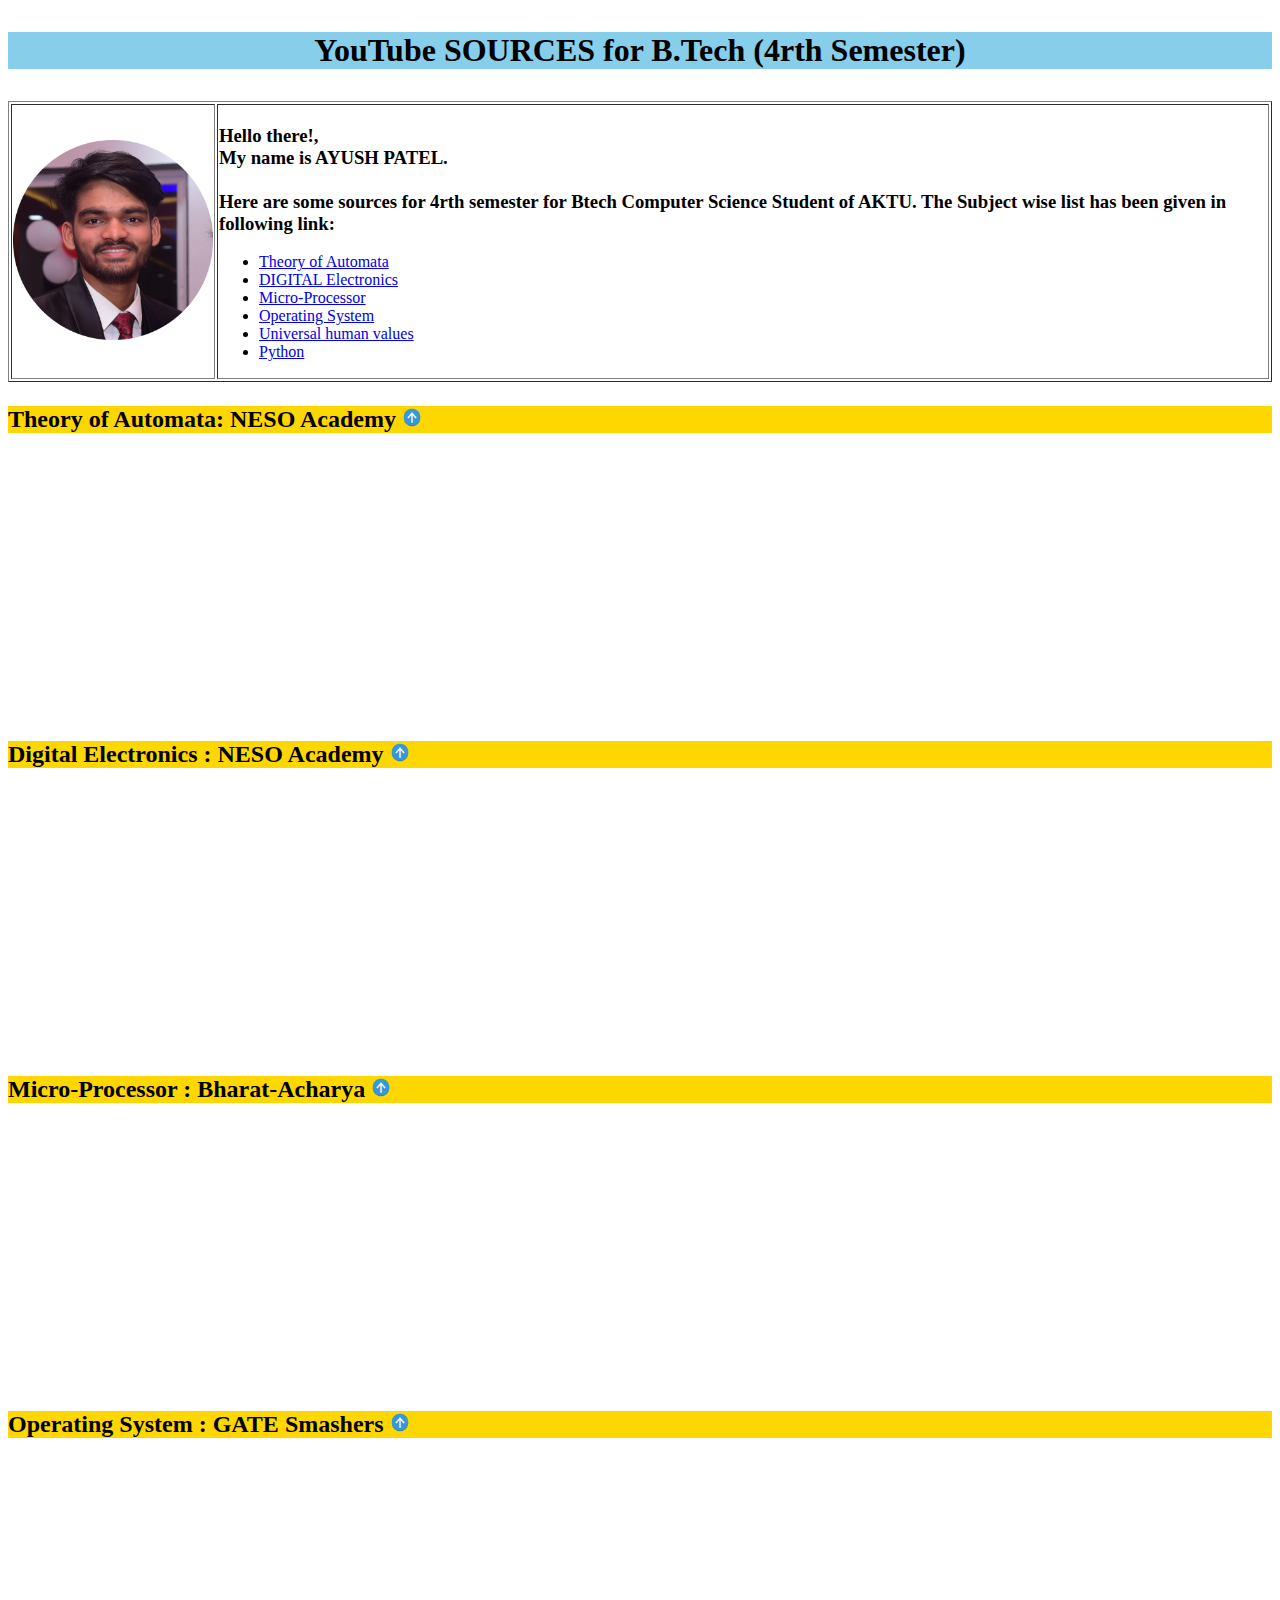
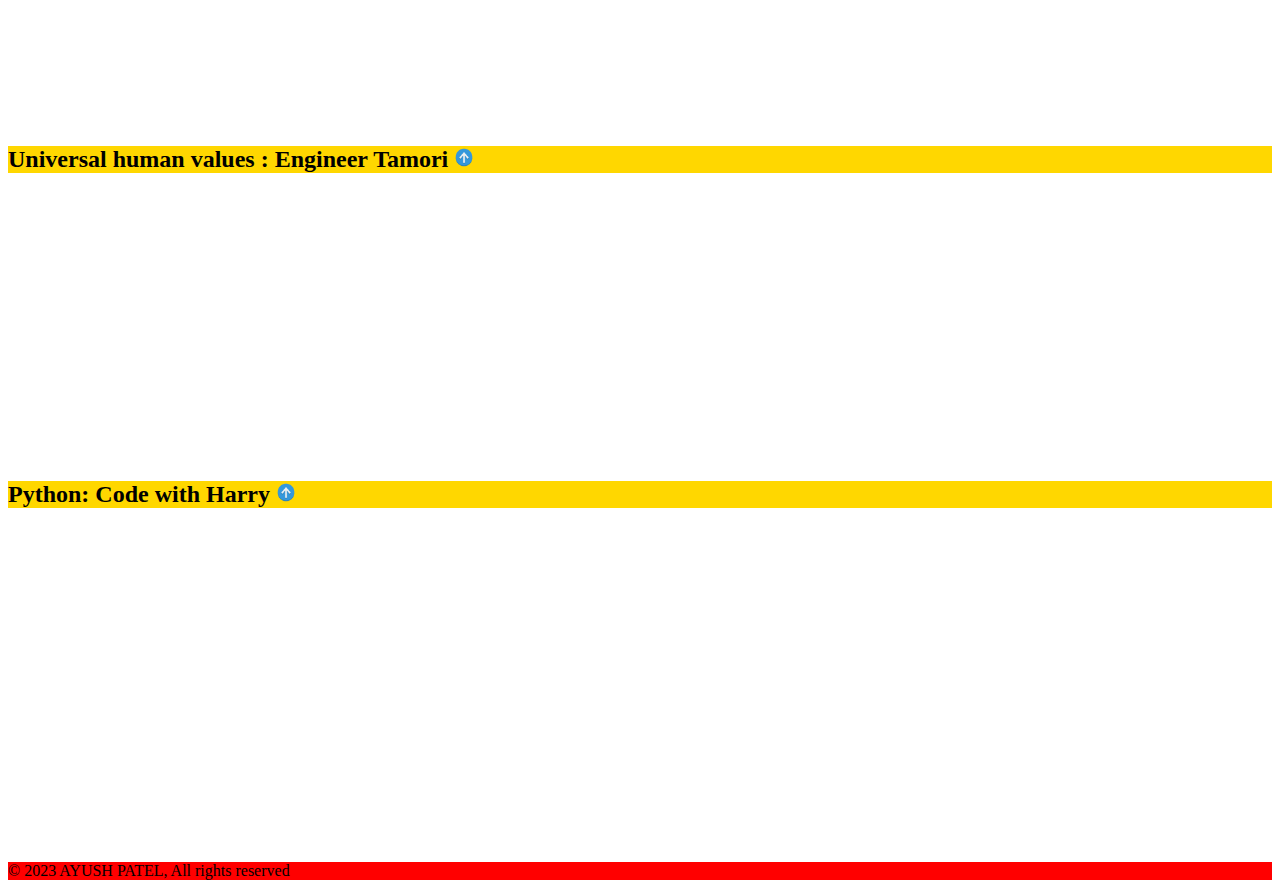
<file: Projects/PROJECT_2_HTML_youtube_sources/Project_2.htm>
<!DOCTYPE html>
<html lang="en">
  <head>
    <title>PROJECT 2</title>
    <link rel="shortcut icon" href="ayush.png" type="image/x-icon" />
  </head>
  <body>
    <header>
      <h1 align="center">
        <section id="top">
          <p style="background-color: skyblue">
            YouTube SOURCES for B.Tech (4rth Semester)
          </p>
        </section>
      </h1>
      <table border="1">
        <tr>
          <td>
            <img src="ayush.png" alt="AYUSH" width="200px" height="200px" />
          </td>
          <td>
            <h3>
              Hello there!,<br />
              My name is AYUSH PATEL. <br /><br />
              Here are some sources for 4rth semester for Btech Computer Science
              Student of AKTU. The Subject wise list has been given in following
              link:
            </h3>

            <ul>
              <li><a href="#tafl">Theory of Automata</a></li>
              <li><a href="#digital">DIGITAL Electronics</a></li>
              <li><a href="#micro">Micro-Processor</a></li>
              <li><a href="#os">Operating System</a></li>
              <li><a href="#uhv">Universal human values</a></li>
              <li><a href="#py">Python</a></li>
            </ul>
          </td>
        </tr>
      </table>
    </header>

    <main>
      <section id="tafl">
        <h2>
          <p style="background-color: gold">
            Theory of Automata: NESO Academy
            <a href="#top"
              ><img src="up.png" alt="top" height="20" width="20"
            /></a>
          </p>
        </h2>
        <table>
          <tr>
            <td>
              <iframe
                width="445"
                height="250"
                src="https://www.youtube.com/embed/58N2N7zJGrQ"
                title="YouTube video player"
                frameborder="0"
                allow="accelerometer; autoplay; clipboard-write; encrypted-media; gyroscope; picture-in-picture; web-share"
                allowfullscreen
              ></iframe>
            </td>
            <td>
              <iframe
                width="445"
                height="250"
                src="https://www.youtube.com/embed/TpIBUeyOuv8"
                title="YouTube video player"
                frameborder="0"
                allow="accelerometer; autoplay; clipboard-write; encrypted-media; gyroscope; picture-in-picture; web-share"
                allowfullscreen
              ></iframe>
            </td>
            <td>
              <iframe
                width="445"
                height="250"
                src="https://www.youtube.com/embed/Qa6csfkK7_I"
                title="YouTube video player"
                frameborder="0"
                allow="accelerometer; autoplay; clipboard-write; encrypted-media; gyroscope; picture-in-picture; web-share"
                allowfullscreen
              ></iframe>
            </td>
          </tr>
        </table>
      </section>

      <section id="digital">
        <h2>
          <p style="background-color: gold">
            Digital Electronics : NESO Academy
            <a href="#top"
              ><img src="up.png" alt="top" height="20" width="20"
            /></a>
          </p>
        </h2>
        <table>
          <tr>
            <td>
              <iframe
                width="445"
                height="250"
                src="https://www.youtube.com/embed/M0mx8S05v60"
                title="YouTube video player"
                frameborder="0"
                allow="accelerometer; autoplay; clipboard-write; encrypted-media; gyroscope; picture-in-picture; web-share"
                allowfullscreen
              ></iframe>
            </td>
            <td>
              <iframe
                width="445"
                height="250"
                src="https://www.youtube.com/embed/F5h3z8p9dPg"
                title="YouTube video player"
                frameborder="0"
                allow="accelerometer; autoplay; clipboard-write; encrypted-media; gyroscope; picture-in-picture; web-share"
                allowfullscreen
              ></iframe>
            </td>
            <td>
              <iframe
                width="445"
                height="250"
                src="https://www.youtube.com/embed/jRL9ag3riJY"
                title="YouTube video player"
                frameborder="0"
                allow="accelerometer; autoplay; clipboard-write; encrypted-media; gyroscope; picture-in-picture; web-share"
                allowfullscreen
              ></iframe>
            </td>
          </tr>
        </table>
      </section>

      <section id="micro">
        <h2>
          <p style="background-color: gold">
            Micro-Processor : Bharat-Acharya
            <a href="#top"
              ><img src="up.png" alt="top" height="20" width="20"
            /></a>
          </p>
        </h2>
        <table>
          <tr>
            <td>
              <iframe
                width="445"
                height="250"
                src="https://www.youtube.com/embed/UWekjor55pc"
                title="YouTube video player"
                frameborder="0"
                allow="accelerometer; autoplay; clipboard-write; encrypted-media; gyroscope; picture-in-picture; web-share"
                allowfullscreen
              ></iframe>
            </td>
            <td>
              <iframe
                width="445"
                height="250"
                src="https://www.youtube.com/embed/0s1O44IGZuY"
                title="YouTube video player"
                frameborder="0"
                allow="accelerometer; autoplay; clipboard-write; encrypted-media; gyroscope; picture-in-picture; web-share"
                allowfullscreen
              ></iframe>
            </td>
            <td>
              <iframe
                width="445"
                height="250"
                src="https://www.youtube.com/embed/Pogd4VledwI"
                title="YouTube video player"
                frameborder="0"
                allow="accelerometer; autoplay; clipboard-write; encrypted-media; gyroscope; picture-in-picture; web-share"
                allowfullscreen
              ></iframe>
            </td>
          </tr>
        </table>
      </section>

      <section id="os">
        <h2>
          <p style="background-color: gold">
            Operating System : GATE Smashers
            <a href="#top"
              ><img src="up.png" alt="top" height="20" width="20"
            /></a>
          </p>
        </h2>
        <table>
          <tr>
            <td>
              <iframe
                width="445"
                height="250"
                src="https://www.youtube.com/embed/bkSWJJZNgf8"
                title="YouTube video player"
                frameborder="0"
                allow="accelerometer; autoplay; clipboard-write; encrypted-media; gyroscope; picture-in-picture; web-share"
                allowfullscreen
              ></iframe>
            </td>
            <td>
              <iframe
                width="445"
                height="250"
                src="https://www.youtube.com/embed/WJ-UaAaumNA"
                title="YouTube video player"
                frameborder="0"
                allow="accelerometer; autoplay; clipboard-write; encrypted-media; gyroscope; picture-in-picture; web-share"
                allowfullscreen
              ></iframe>
            </td>
            <td>
              <iframe
                width="445"
                height="250"
                src="https://www.youtube.com/embed/3MqyDWDpZoI"
                title="YouTube video player"
                frameborder="0"
                allow="accelerometer; autoplay; clipboard-write; encrypted-media; gyroscope; picture-in-picture; web-share"
                allowfullscreen
              ></iframe>
            </td>
          </tr>
        </table>
      </section>

      <section id="uhv">
        <h2>
          <p style="background-color: gold">
            Universal human values : Engineer Tamori
            <a href="#top"
              ><img src="up.png" alt="top" height="20" width="20"
            /></a>
          </p>
        </h2>
        <table>
          <tr>
            <td>
              <iframe
                width="445"
                height="250"
                src="https://www.youtube.com/embed/J1gSYelcM40"
                title="YouTube video player"
                frameborder="0"
                allow="accelerometer; autoplay; clipboard-write; encrypted-media; gyroscope; picture-in-picture; web-share"
                allowfullscreen
              ></iframe>
            </td>
            <td>
              <iframe
                width="445"
                height="250"
                src="https://www.youtube.com/embed/BhsYniboaos"
                title="YouTube video player"
                frameborder="0"
                allow="accelerometer; autoplay; clipboard-write; encrypted-media; gyroscope; picture-in-picture; web-share"
                allowfullscreen
              ></iframe>
            </td>
            <td>
              <iframe
                width="445"
                height="250"
                src="https://www.youtube.com/embed/LJoO1NZxrAU"
                title="YouTube video player"
                frameborder="0"
                allow="accelerometer; autoplay; clipboard-write; encrypted-media; gyroscope; picture-in-picture; web-share"
                allowfullscreen
              ></iframe>
            </td>
          </tr>
        </table>
      </section>

      <section id="py">
        <h2>
          <p style="background-color: gold">
            Python: Code with Harry
            <a href="#top"
              ><img src="up.png" alt="top" height="20" width="20"
            /></a>
          </p>
        </h2>
        <table>
          <tr>
            <td>
              <iframe
                width="445"
                height="250"
                src="https://www.youtube.com/embed/7wnove7K-ZQ"
                title="YouTube video player"
                frameborder="0"
                allow="accelerometer; autoplay; clipboard-write; encrypted-media; gyroscope; picture-in-picture; web-share"
                allowfullscreen
              ></iframe>
            </td>
            <td>
              <iframe
                width="445"
                height="250"
                src="https://www.youtube.com/embed/Tto8TS-fJQU"
                title="YouTube video player"
                frameborder="0"
                allow="accelerometer; autoplay; clipboard-write; encrypted-media; gyroscope; picture-in-picture; web-share"
                allowfullscreen
              ></iframe>
            </td>
            <td>
              <iframe
                width="445"
                height="250"
                src="https://www.youtube.com/embed/xwKO_y2gHxQ"
                title="YouTube video player"
                frameborder="0"
                allow="accelerometer; autoplay; clipboard-write; encrypted-media; gyroscope; picture-in-picture; web-share"
                allowfullscreen
              ></iframe>
            </td>
          </tr>
        </table>
      </section>
    </main>
    <br /><br /><br />
    <footer>
      <p style="background-color: red">
        © 2023 AYUSH PATEL, All rights reserved
      </p>
    </footer>
  </body>
</html>
</file>
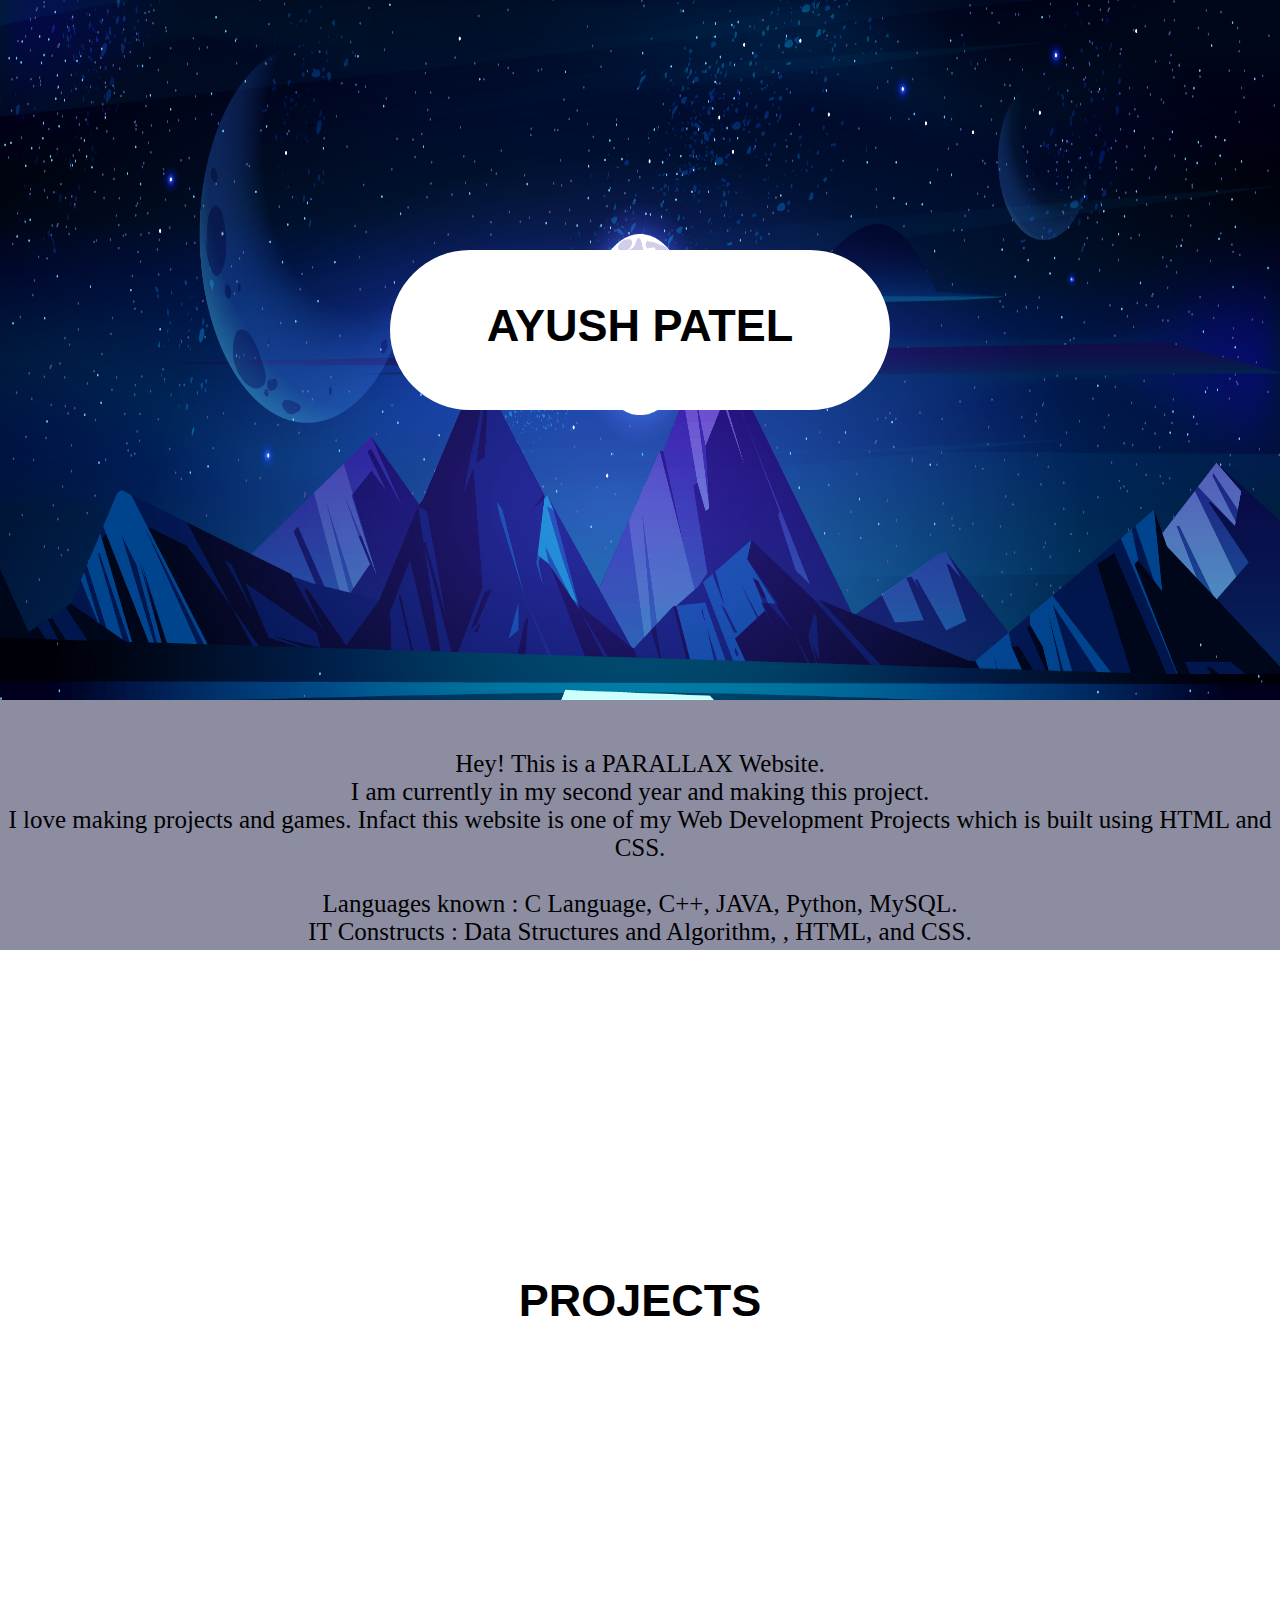
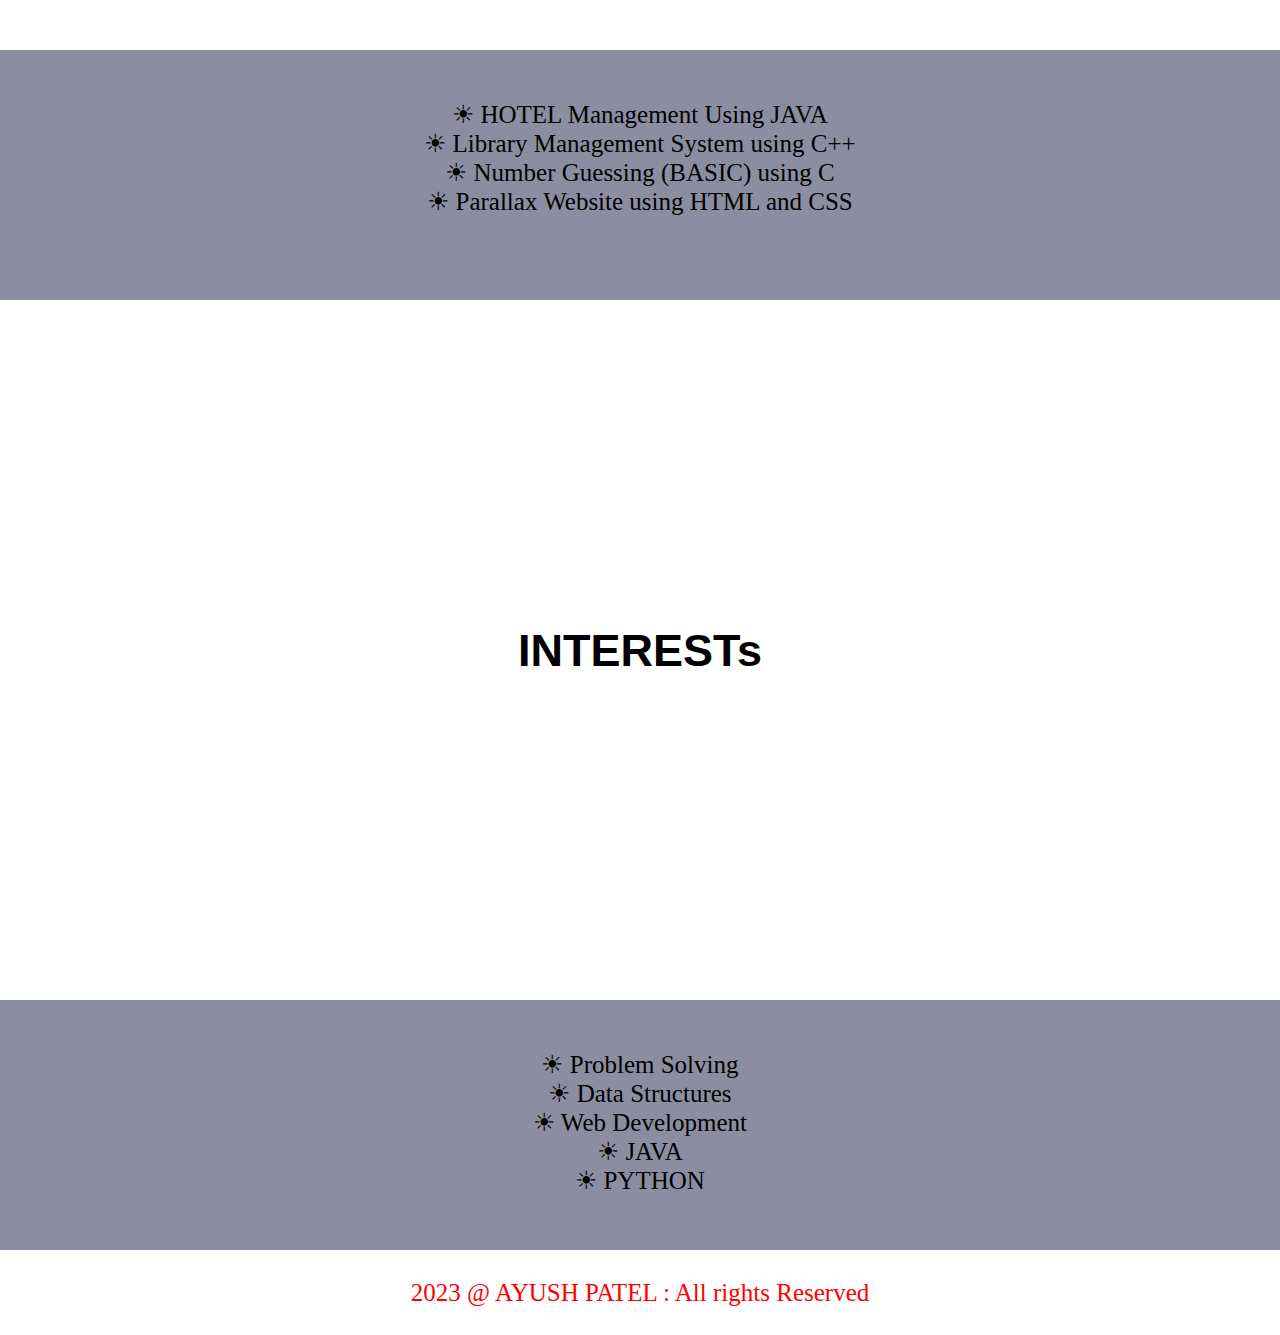
<file: Projects/PROJECT_5_PARALLAX_PAGE/parallax.html>
<!DOCTYPE html>
<html lang="en">
<head>
    <title>PARALLAX Website</title>
    <link rel="icon" href="ayush.png">
    
    <style>
 
        /* Styling the body */
        * {
            margin: 0px;
            padding: 0px;
        }

        .parallax-1 {
            width: 100%;
            height: 700px;
            background:url('para.jpg');
            background-size:100%  100%;
            background-attachment:fixed;
           
        }
        .parallax-1 h1 {
            margin: auto;
            position:relative;
          
            top: 250px;
            width: 400px;
            height: 60px;
            padding: 50px;
            background-color: white;
            color: black;
            text-align: center;
            font-family: Verdana, sans-serif;
            font-size: 45px;
            border-radius: 100px;
        }
 
        .parallax-2 {
            width: 100%;
            height: 700px;
            background: url('para2.jpg');
            background-size: 100% 100%;
            background-attachment: fixed;
        }
        .parallax-2 h2 {
            margin: auto;
            position: relative;
            left: 500x;
            top: 300px;
            width: 250px;
            height: 55px;
            padding: 25px;
            background-color: white;
            color: black;
            text-align: center;
            font-size: 30px;
            font-family:sans-serif;
            font-size: 45px;
            border-radius: 20px;
        }
        .parallax-3 {
            width: 100%;
            height: 700px;
            background: url('para3.jpg');
            background-size: 100% 100%;
            background-attachment: fixed;
        }
        .parallax-3 h1 {
            margin: auto;
            position: relative;
            left: 500x;
            top: 300px;
            width: 250px;
            height: 55px;
            padding: 25px;
            background-color: white;
            color: black;
            text-align: center;
            font-size: 30px;
            font-family:sans-serif;
            font-size: 45px;
            border-radius: 20px;
        }
        .para-1{
            padding-top: 50px;
            height: 200px;
             font-size: 25px;
            font-family:Cambria, Cochin, Georgia, Times, 'Times New Roman', serif;
text-align: center;
background-color:rgb(141, 141, 162);
color: black;
        }
 

        </style>
</head>

<body>
 
    
    <div class="parallax-1">
        <h1>AYUSH PATEL </h1>
    </div>
 
    <!--Content of first parallax -->
    <div class="para-1">
        <p>
            Hey! This is a PARALLAX Website.  <br>
             I am currently in my second
            year and making this project. 
            <br>
            I love making projects and games.
            Infact this website is one of my
            Web Development Projects which
            is built using HTML and CSS.<br>
            <br>Languages known : C Language,
            C++, JAVA, Python,
            MySQL.
            <br> IT Constructs : Data
            Structures and Algorithm, ,
            HTML, and CSS.
        </p>
    </div>
 
    <!-- Giving title of the first parallax -->
    <div class="parallax-2">
        <h2>PROJECTS</h2>
    </div>
 
    <!--Content of first parallax -->
    <div class="para-1">
        <p>
            ☀   HOTEL Management Using JAVA <br>
            ☀   Library Management System using C++ <br>
            ☀   Number Guessing (BASIC) using C <br>
            ☀  Parallax Website using HTML and CSS <br>
          
        </p>
    </div>
 
    <!-- This will be same as first parallax -->
    <div class="parallax-3">
        <h1>INTERESTs</h1>
    </div>
 
    <div class="para-1">
        <p>
            <ul>
                <li> ☀  Problem Solving</li>
                <li> ☀  Data Structures</li>
                <li> ☀ Web Development</li>
                <li>  ☀ JAVA</li>
                <li>  ☀ PYTHON</li>
            </ul> 
            <br><br><br>
            <p style="color: red;" >
            2023 @ AYUSH PATEL : All rights Reserved
        </style>
        <br><br>
        </p>
    </div>
</body>
</html>
</file>
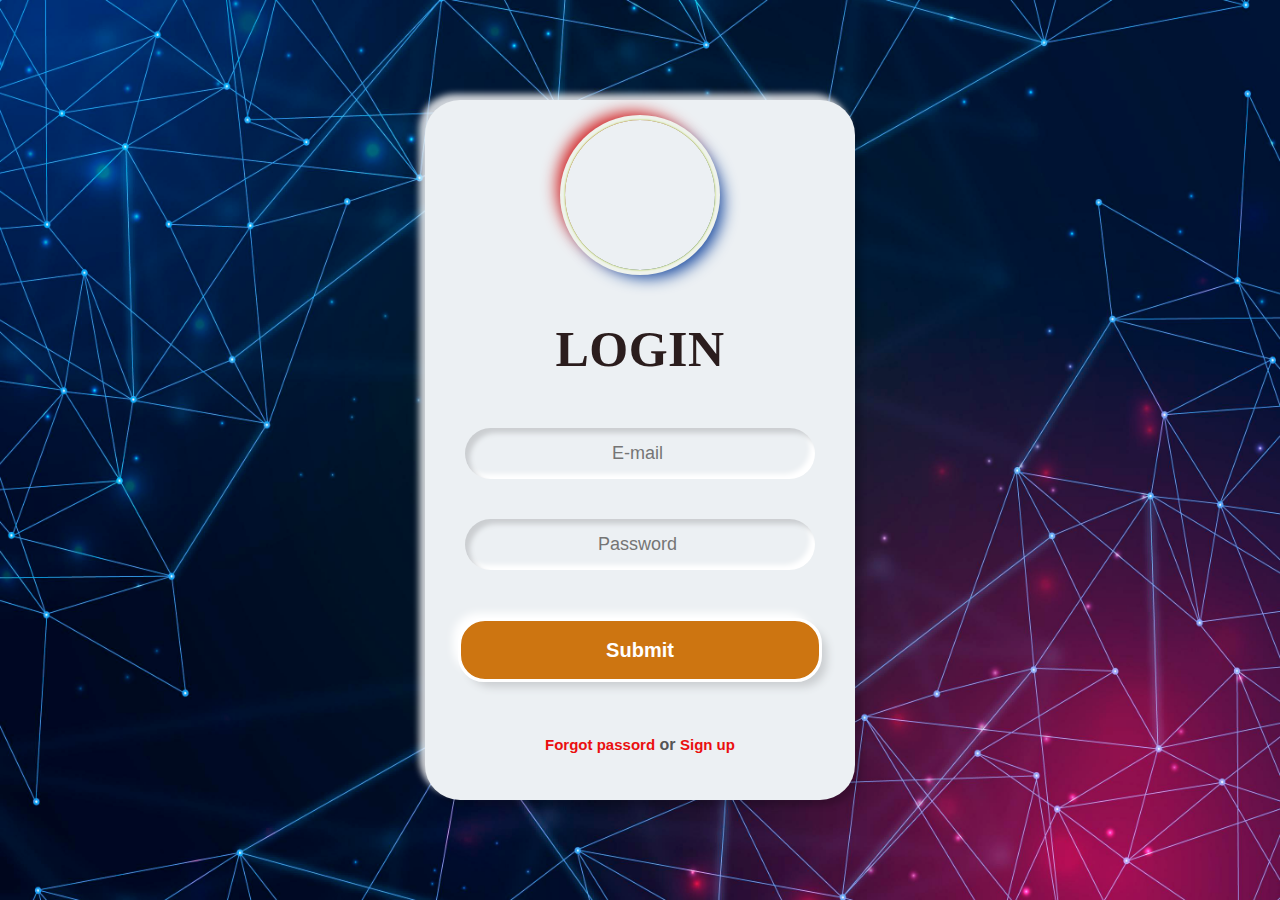
<file: Projects/PROJECT_6_Login_page/LOGIN_PAGE.html>
<!DOCTYPE html>
<html lang="en">
  <head>
    
    <meta charset="UTF-8" />
    <meta http-equiv="X-UA-Compatible" content="IE=edge" />
    <meta name="viewport" content="width=device-width, initial-scale=1.0" />
    <title>LOGIN</title>
    
    <style>* {
        margin: 0px;
        padding: 0px;
      }
      * {
        box-sizing: border-box;
      }
      .div {
        width: 430px;
        height: 700px;
      
        padding: 20px 35px 15px 35px;
        border-radius: 35px;
      
        background: #ecf0f3;
      
        box-shadow: -6px -6px 6px rgba(255, 255, 255, 0.8),
          6px 6px 6px rgba(0, 0, 0, 0.2);
      }
      body {
        margin: 0;
      
        height: 100vh;
        width: 100vw;
        overflow: hidden;
        font-family: "Lato", sans-serif;
        font-weight: 700;
      
        display: flex;
        align-items: center;
        justify-content: center;
        background-repeat: no-repeat;
        background-size: 100% 100%;
        color: #555;
        background-image: url("login_page_bg.jpg");
      }
      .logo {
        background: url("https://static.vecteezy.com/system/resources/thumbnails/005/276/776/small/logo-icon-person-on-white-background-free-vector.jpg");
        background-size: contain;
        width: 150px;
        height: 150px;
        margin-top: 20px auto;
        border-radius: 50%;
      
        margin: 0 auto;
      
        box-shadow: 0px 0px 2px #9ec019, 0px 0px 0px 5px #eff3ec, 8px 8px 15px #1c4ca1,
          -8px -8px 15px #d42525;
      }
      
      .div2 {
        text-align: center;
        font-size: 50px;
        font-family: cursive;
        padding-top: 50px;
        padding-bottom: 30px;
        letter-spacing: 0.5px;
        color: rgb(43, 29, 29);
      }
      
      .input-fields {
        width: 100%;
        padding: 20px 5px 10px 5px;
      }
      
      .input-fields input {
        border: none;
        width: 100%;
        outline: none;
        text-align: center;
        background: none;
        font-size: 18px;
        color: #080b07;
        padding: 15px 10px 15px 5px;
      }
      .email,
      .pass {
        margin-bottom: 40px;
        border-radius: 40px;
      
        box-shadow: inset 5px 5px 5px #cbced1, inset -5px -5px 5px #ffffff;
      }
      .button {
        outline: auto;
        border: #080b07;
      
        cursor: auto;
        width: 100%;
        height: 60px;
        border-radius: 25px;
        font-size: 20px;
        font-weight: 700;
        font-family: "Lato", sans-serif;
        color: #fff;
        text-align: center;
        background: #cd7511;
        box-shadow: 7px 7px 8px #cbced1, -7px -7px 8px #ffffff;
        transition: 0.5s;
      }
      .button:hover {
        background: #5fb87d;
      }
      .button:active {
        background: #171d8a;
      }
      
      .link {
        padding-top: 20px;
        text-align: center;
      }
      
      .link a {
        text-decoration: none;
        color: #ea0f0f;
        font-size: 15px;
        transition: 0.5s;
      }
      
      .link a:hover {
        text-decoration: none;
        color: #67d18a;
        font-size: 15px;
      }
    </style>
  </head>
  <body>
    <div class="div">
      <div class="logo"></div>
      <div class="div2">  <p>LOGIN</p>
      </div>

     
        <div class="input-fields"> <div class="email"><input type="email" placeholder="E-mail" />    </div>
          <div class="pass">  <input type="password" placeholder="Password" />  </div>
        </div>
        
        <div > <button class="button">Submit</button>  </div>
       
<br> <br> 
          <div class="link">          
              <p><a href="#">Forgot passord</a> or <a href="#"> Sign up</a></p> </div>
         
       
     
    
  </body>
</html>
</file>
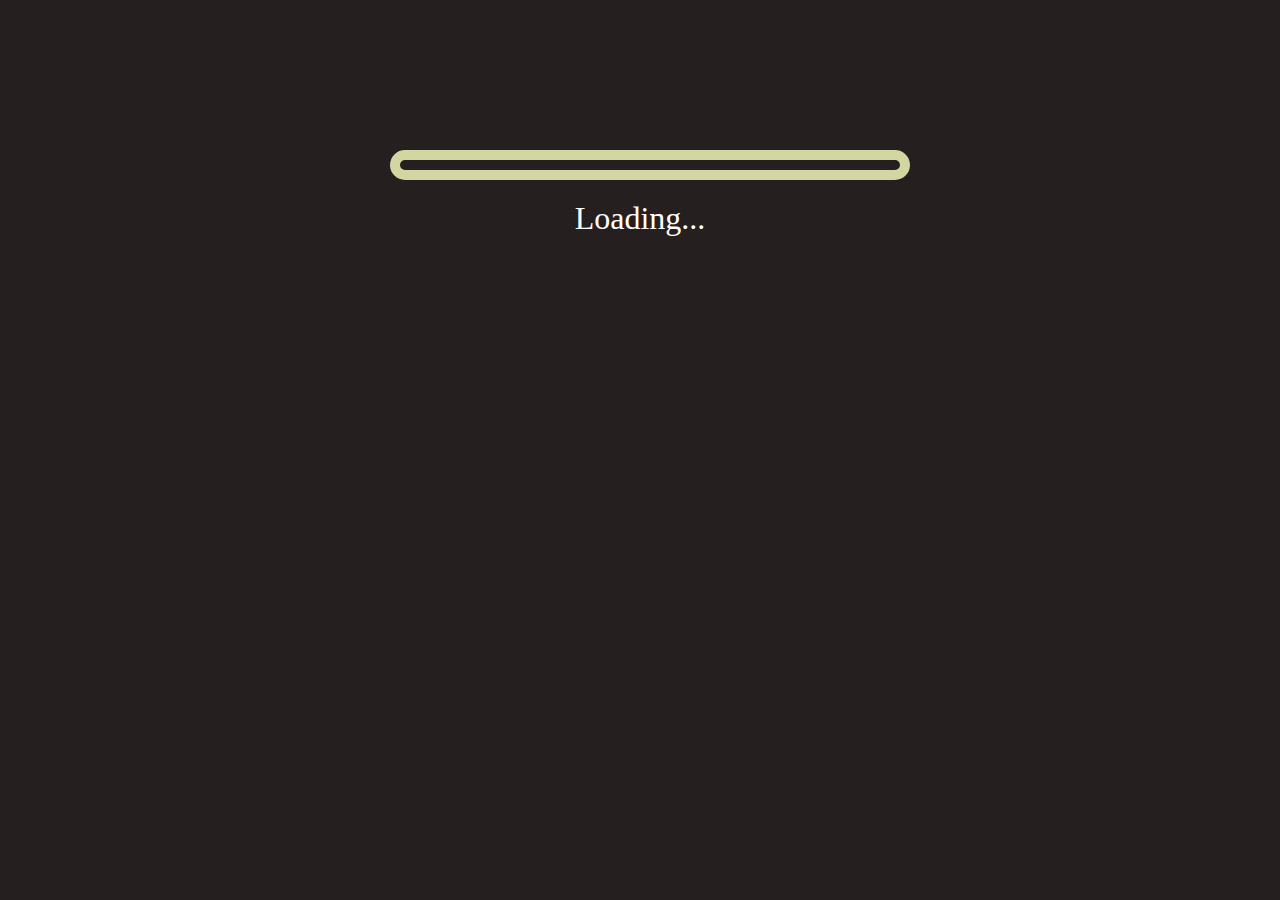
<file: Projects/PROJECT_7_Loading_webpage/PROJECT_HTML_Loading.html>
<!DOCTYPE html>
<html lang="en">
  <head>
    <meta charset="UTF-8" />
    <meta http-equiv="X-UA-Compatible" content="IE=edge" />
    <meta name="viewport" content="width=device-width, initial-scale=1.0" />
    <title>Document</title>

    <style>
      body {
        background-color:rgb(38, 31, 31);
        font-family: Lato, sans-serif;
      }
      .loader {
        width: 500px;
        margin: 150px auto 70px;
        position: sticky;
      }
      .loader .loading_1 {
        position: relative;
        width: 500px;
        height: 10px;
        align-items: center;
        border: 10px solid rgb(210, 214, 161);
        
        border-radius: 50px;
        animation: turn 4s linear 1, 75s infinite;
      }
      .loader .loading_1:before {
        content: "";
        display: block;
        position: absolute;
        width: 0;
        height: 100%;
        background-color: lightgreen;
        box-shadow: 10px 0px 15px 0px green;
        animation: load 2s linear infinite;
      }

      .loader .loading_2 {
        position: relative;
        width: 100%;

        top: 20px;
        color: WHITE;
        font-size: 32px;
        font-family:fantasy ;
        text-align: center;
        animation: bounce 1s linear infinite;
      }
      @keyframes load {
        from {
          width: 0px;
        }
        to {
          width: 500px;
        }
      }

      @keyframes turn {
        0% {
          transform: rotateY(0deg);
        }
        6.25%,
        50% {
          transform: rotateY(180deg);
        }
        56.25%,
        100% {
          transform: rotateY(360deg);
        }
      }

      @keyframes bounce {
        from {
          top: 0px;
        }
        to {
          top: 25px;
        }
      }
    </style>
  </head>

  
  <body>
    <div class="loader">
      <div class="loading_1"></div>
      <div class="loading_2">Loading...</div>
    </div>
  </body>
</html>
</file>
